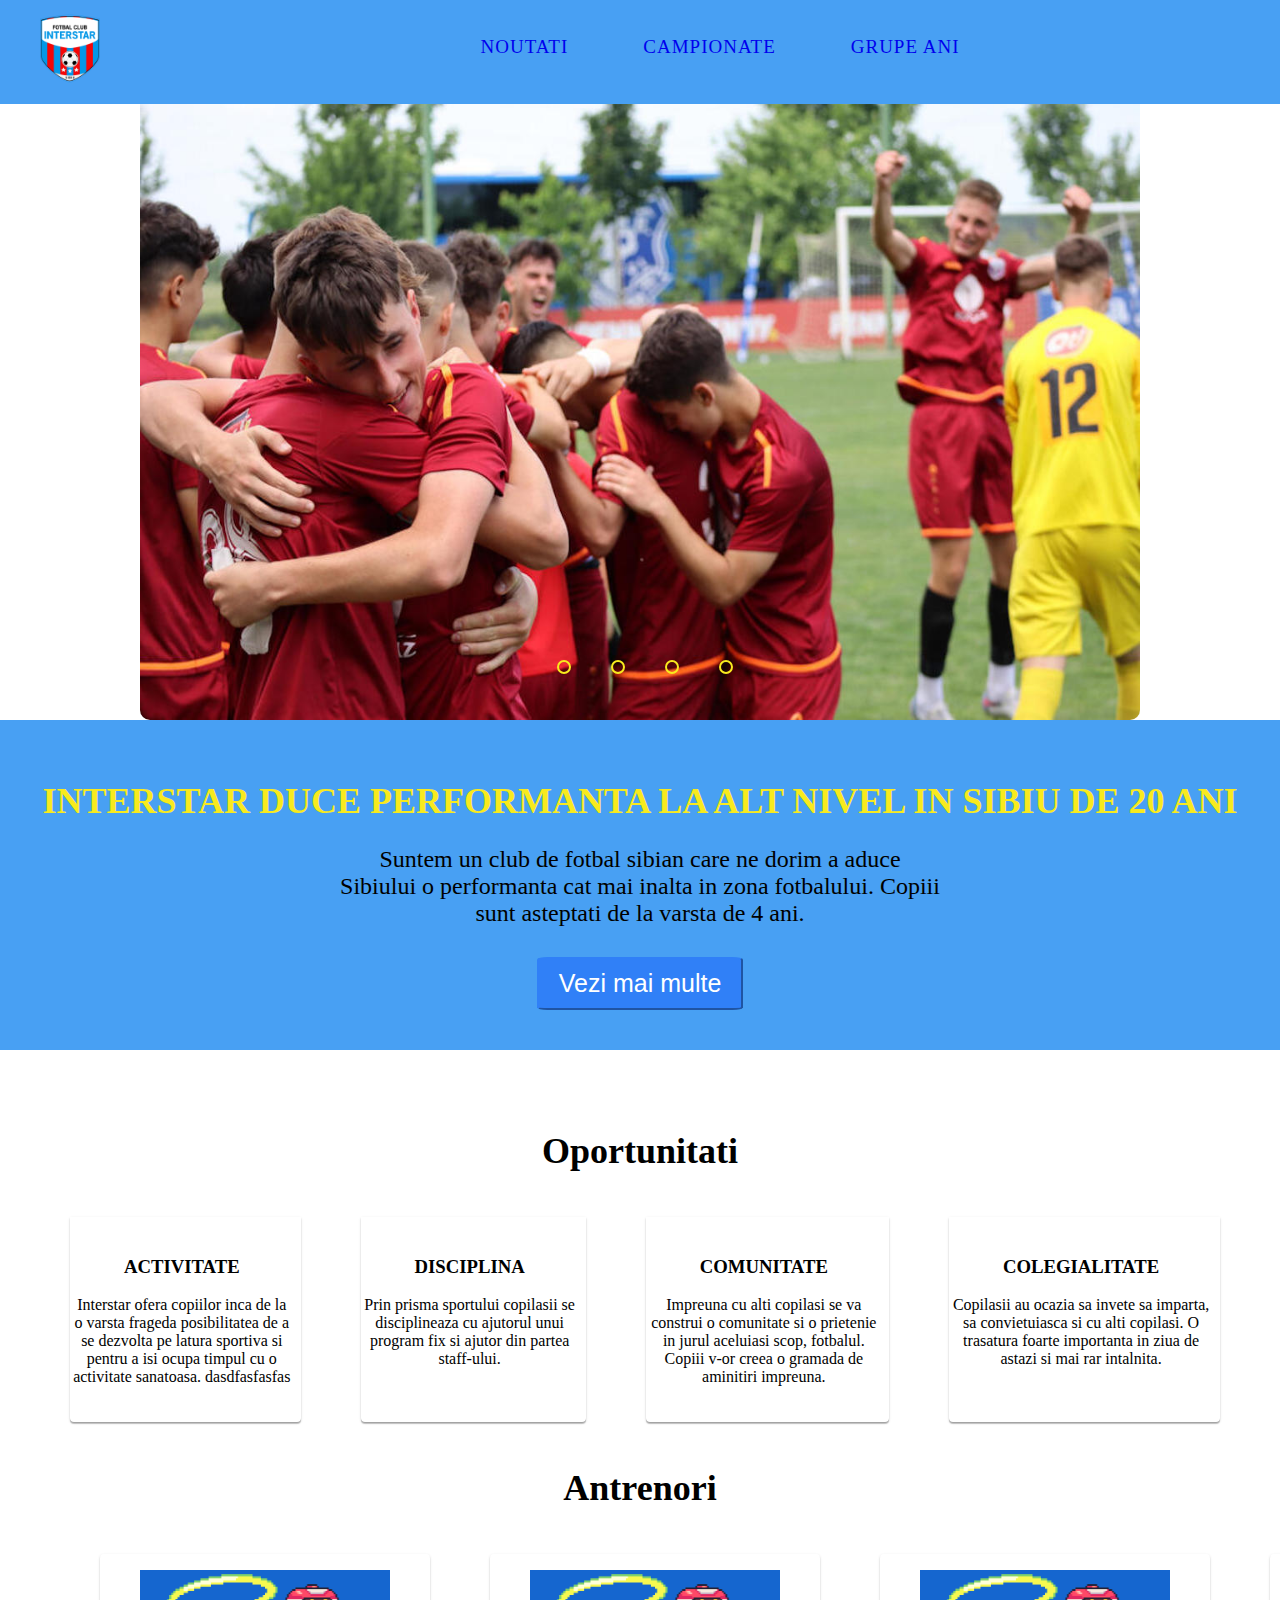
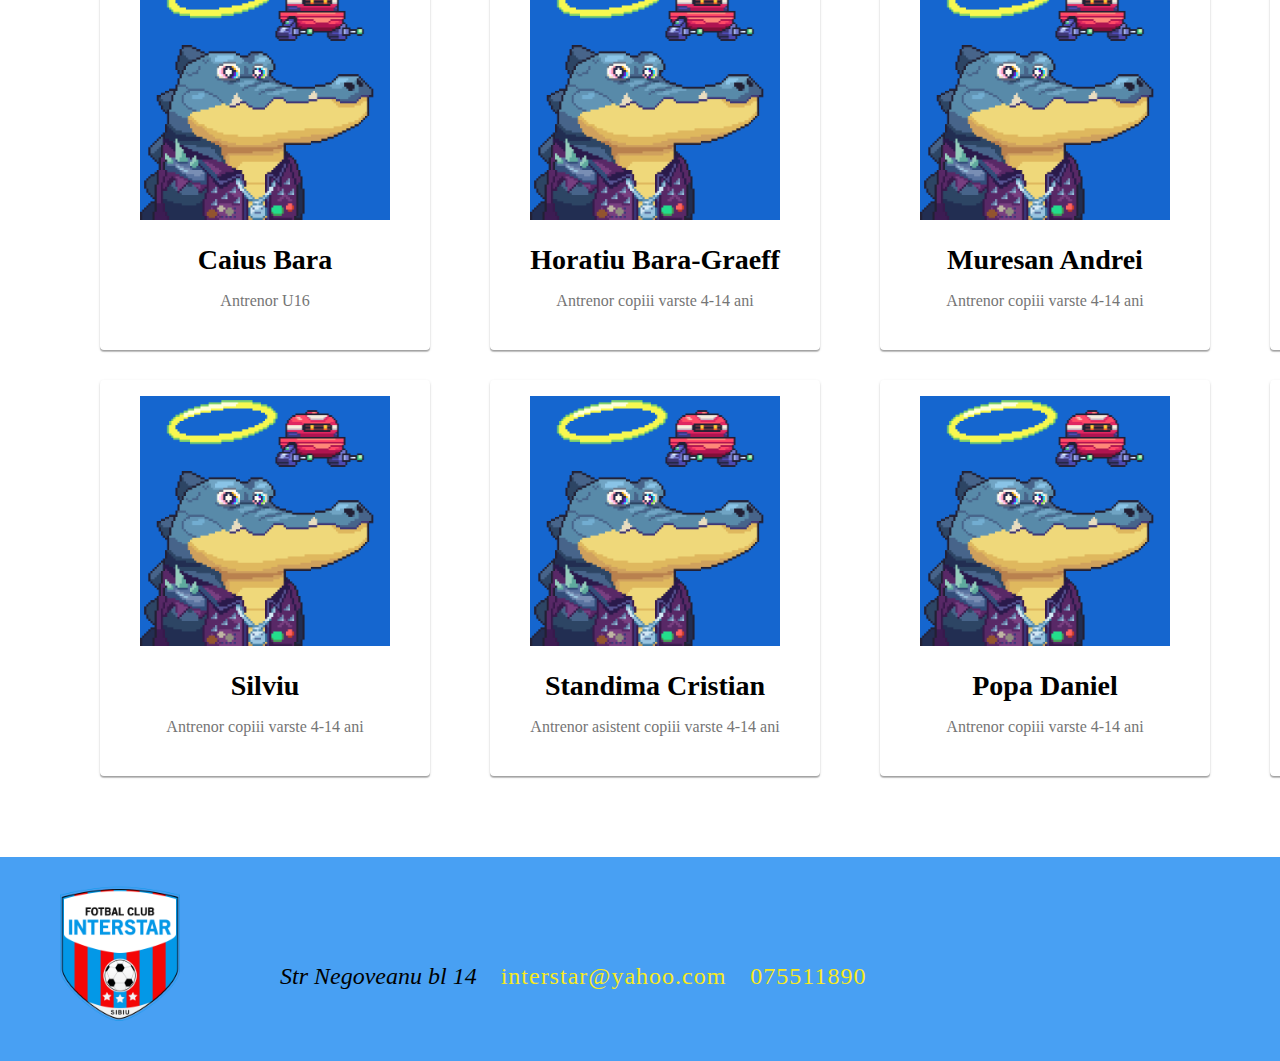
<file: index.html>
<!DOCTYPE html>
<html lang="en">
  <head>
    <meta charset="UTF-8" />
    <meta http-equiv="X-UA-Compatible" content="IE=edge" />
    <meta name="viewport" content="width=device-width, initial-scale=1.0" />
    <title>Fc Interstar Sibiu</title>
    <link rel="stylesheet" href="style.css" />
  </head>
  <body>
    <!-- HEADER NAVBAR -->

    <header>
      <nav>
        <div class="logo logo1">
          <a href="#"
            ><img src="./images/FCInterstarLogo.png" width="100px"
          /></a>
        </div>
        <div class="menu">
          <ul>
            <li><a id="menu_btn" href="news.html">Noutati</a></li>
            <li><a id="menu_btn" href="#">Campionate</a></li>
            <li><a id="menu_btn" href="grupe.html">Grupe ani</a></li>
          </ul>
        </div>
      </nav>
    </header>



    <!-- image slider start -->
    <div class="slider">
      <div class="slides">
        <!-- radio buttons start -->
        <input type="radio" name="radio-btn" id="radio1" />
        <input type="radio" name="radio-btn" id="radio2" />
        <input type="radio" name="radio-btn" id="radio3" />
        <input type="radio" name="radio-btn" id="radio4" />
        <!-- radio buttons end -->

        <!-- slide images start -->
        <div class="slide first">
          <img src="images/interstar-under-16-vetj.jpeg" alt="" />
        </div>
        <div class="slide">
          <img src="images/interstarkids.jpg" alt="" />
        </div>
        <div class="slide">
          <img src="images/pozacopiii.jpg" alt="" />
        </div>
        <div class="slide">
          <img src="images/campioni.jpg" alt="" />
        </div>
        <!-- slide images end -->
      </div>
      <!-- manual navigation start -->
      <div class="navigation-manual">
        <label for="radio1" class="manual-btn"></label>
        <label for="radio2" class="manual-btn"></label>
        <label for="radio3" class="manual-btn"></label>
        <label for="radio4" class="manual-btn"></label>
      </div>

      <!-- manual navigation end -->
    </div>
    <!-- image slider end -->

    <main>
      <section>
        <h1>Interstar duce performanta la alt nivel in Sibiu de 20 ani</h1>
        <p id="description">
          Suntem un club de fotbal sibian care ne dorim a aduce Sibiului o
          performanta cat mai inalta in zona fotbalului. Copiii sunt asteptati
          de la varsta de 4 ani.
        </p>
        <button type="button"><span>Vezi mai multe</span></button>
      </section>
    </main>

    <section class="opps">
      <h2>Oportunitati</h2>
      <ul>
        <li>
          <h3>Activitate</h3>
          <p>
            Interstar ofera copiilor inca de la o varsta frageda posibilitatea
            de a se dezvolta pe latura sportiva si pentru a isi ocupa timpul cu
            o activitate sanatoasa. dasdfasfasfas
          </p>
        </li>
        <li>
          <h3>Disciplina</h3>
          <p>
            Prin prisma sportului copilasii se disciplineaza cu ajutorul unui
            program fix si ajutor din partea staff-ului.
          </p>
        </li>
        <li>
          <h3>Comunitate</h3>
          <p>
            Impreuna cu alti copilasi se va construi o comunitate si o prietenie
            in jurul aceluiasi scop, fotbalul. Copiii v-or creea o gramada de
            aminitiri impreuna.
          </p>
        </li>
        <li>
          <h3>Colegialitate</h3>
          <p>
            Copilasii au ocazia sa invete sa imparta, sa convietuiasca si cu
            alti copilasi. O trasatura foarte importanta in ziua de astazi si
            mai rar intalnita.
          </p>
        </li>
      </ul>
    </section>

    <trainers>
      <h2>Antrenori</h2>
      <ul>
        <li>
          <figure>
            <img src="./images/croc321.png" width="250px" />
            <figcaption>Caius Bara</figcaption>
            <p>Antrenor U16</p>
          </figure>
        </li>
        <li>
          <figure>
            <img src="./images/croc321.png" width="250px" />
            <figcaption>Horatiu Bara-Graeff</figcaption>
            <p>Antrenor copiii varste 4-14 ani</p>
          </figure>
        </li>
        <li>
          <figure>
            <img src="./images/croc321.png" width="250px" />
            <figcaption>Muresan Andrei</figcaption>
            <p>Antrenor copiii varste 4-14 ani</p>
          </figure>
        </li>
        <li>
          <figure>
            <img src="./images/croc321.png" width="250px" />
            <figcaption>Bulea Nicolae</figcaption>
            <p>Antrenor copiii varste 4-14 ani</p>
          </figure>
        </li>
        <li>
          <figure>
            <img src="./images/croc321.png" width="250px" />
            <figcaption>Silviu</figcaption>
            <p>Antrenor copiii varste 4-14 ani</p>
          </figure>
        </li>
        <li>
          <figure>
            <img src="./images/croc321.png" width="250px" />
            <figcaption>Standima Cristian</figcaption>
            <p>Antrenor asistent copiii varste 4-14 ani</p>
          </figure>
        </li>
        <li>
          <figure>
            <img src="./images/croc321.png" width="250px" />
            <figcaption>Popa Daniel</figcaption>
            <p>Antrenor copiii varste 4-14 ani</p>
          </figure>
        </li>
        <li>
          <figure>
            <img src="./images/croc321.png" width="250px" />
            <figcaption>Mihai Ianc</figcaption>
            <p>Antrenor copiii varste 4-14 ani</p>
          </figure>
        </li>
      </ul>
    </trainers>

    <footer>
      <div class="logo logo2">
        <a href="#"><img src="./images/FCInterstarLogo.png" width="200px" /></a>
      </div>
      <div class="contacts">
        <ul>
          <li><address>Str Negoveanu bl 14</address></li>
          <li><a href="mailto:interstar@yahoo.com">interstar@yahoo.com</a></li>
          <li><a href="tel:0755118490">075511890</a></li>
        </ul>
      </div>
    </footer>
  </body>
</html>
</file>
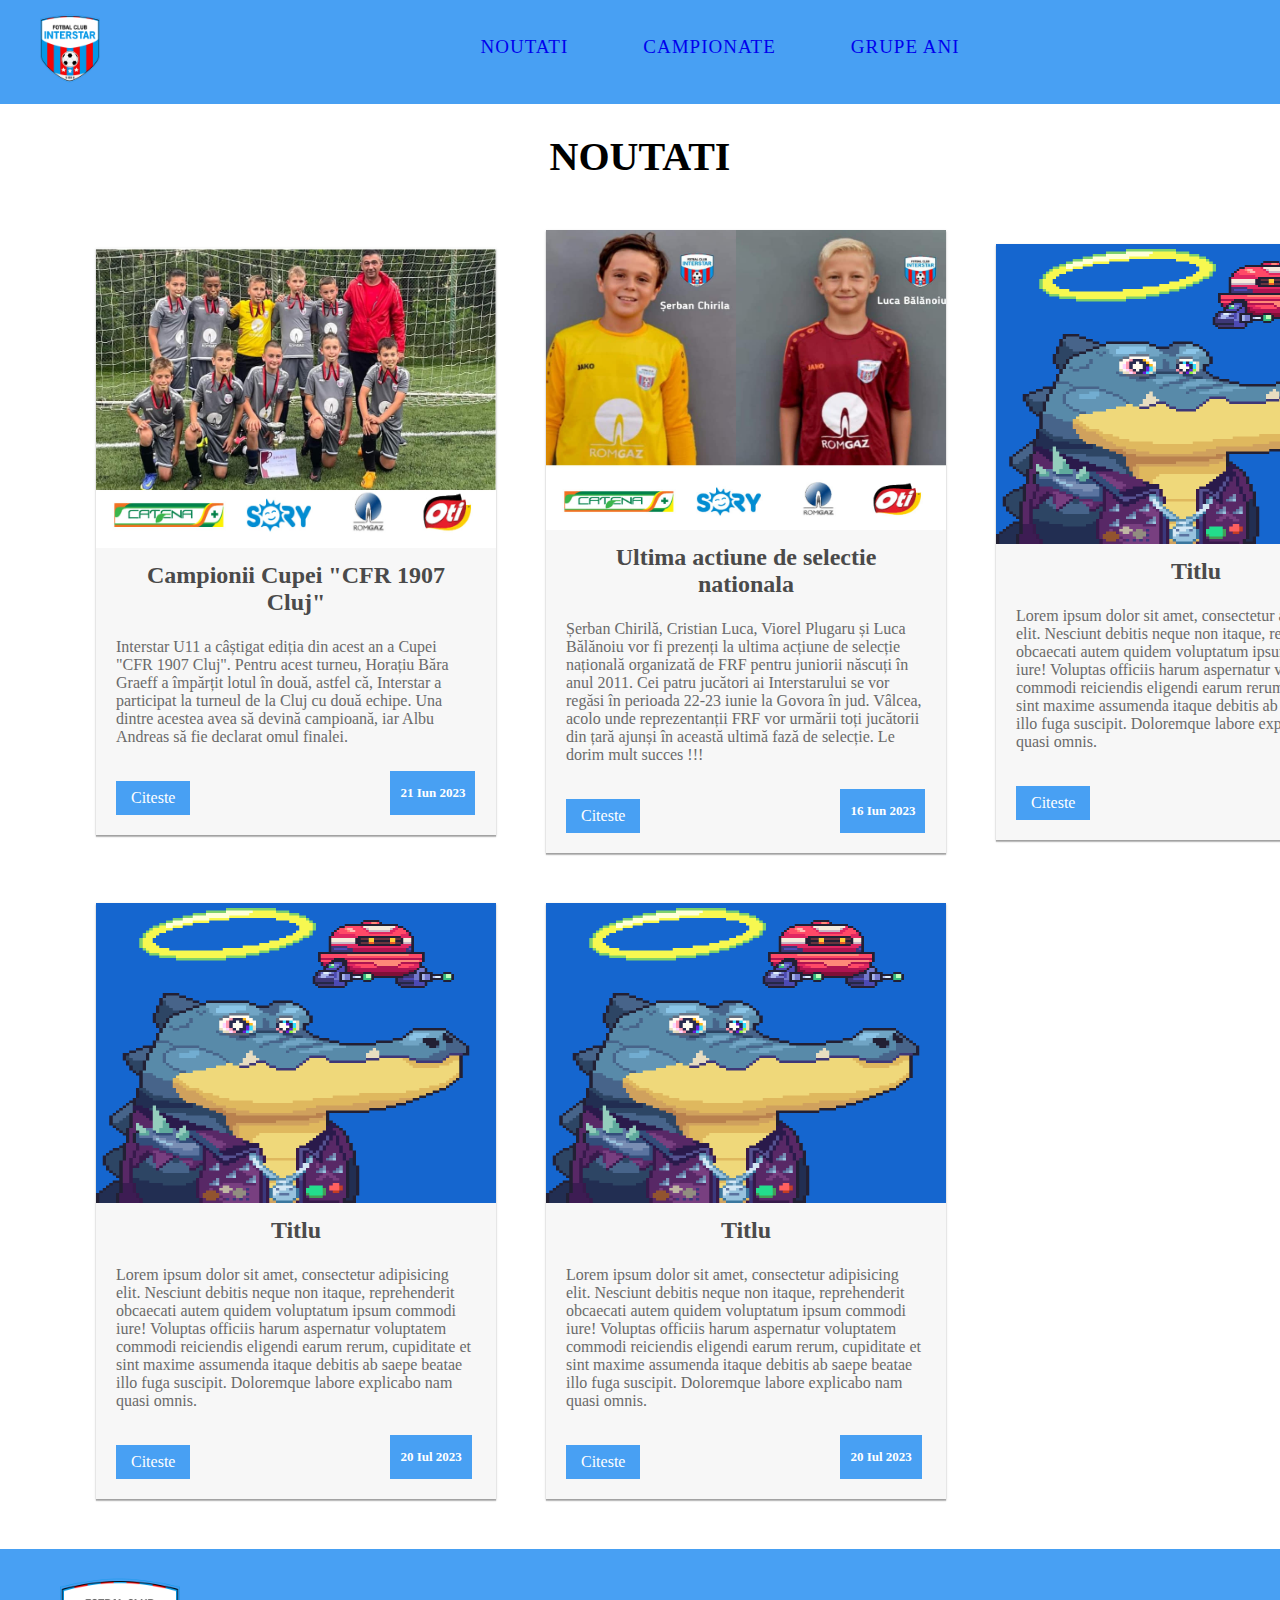
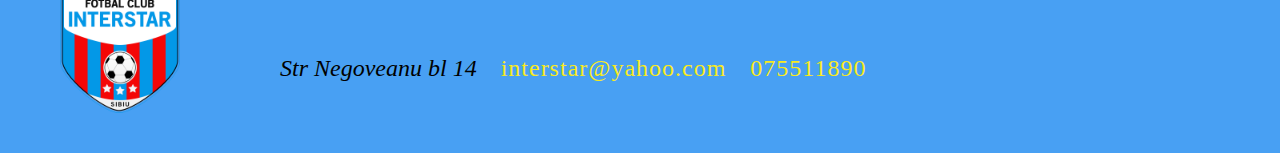
<file: news.html>
<!DOCTYPE html>
<html lang="en">
  <head>
    <meta charset="UTF-8" />
    <meta name="viewport" content="width=device-width, initial-scale=1.0" />
    <title>Noutati</title>
    <link rel="stylesheet" href="news.css" />
  </head>
  <body>
    <!-- HEADER NAVBAR -->
    <header>
      <nav>
        <div class="logo logo1">
          <a href="index.html"
            ><img
              src="./images/FCInterstarLogo.png"
              alt="nuu se vede poza"
              width="100px"
          /></a>
        </div>
        <div class="menu">
          <ul>
            <li><a id="menu_btn" href="#">Noutati</a></li>
            <li><a id="menu_btn" href="#">Campionate</a></li>
            <li><a id="menu_btn" href="grupe.html">Grupe ani</a></li>
          </ul>
        </div>
      </nav>
    </header>

    <!-- News Section -->
    <div class="blog-section">
      <div class="section-content blog">
        <div class="title">
          <h2>Noutati</h2>
        </div>
        <div class="cards">
          <div class="card">
            <div class="image-section">
              <img src="./images/poza-articol.jpg" />
            </div>
            <div class="article">
              <h4>Campionii Cupei "CFR 1907 Cluj"</h4>
              <p>
                Interstar U11 a câștigat ediția din acest an a Cupei "CFR 1907
                Cluj". Pentru acest turneu, Horațiu Băra Graeff a împărțit lotul
                în două, astfel că, Interstar a participat la turneul de la Cluj
                cu două echipe. Una dintre acestea avea să devină campioană, iar
                Albu Andreas să fie declarat omul finalei. 
              </p>
            </div>
            <div class="blog-view">
              <a href="" class="button">Citeste</a>
              <div class="posted-date">
                <p>21 Iun 2023</p>
              </div>
            </div>
          </div>

          <div class="card">
            <div class="image-section">
              <img src="./images/poza-articol2.jpg" />
            </div>
            <div class="article">
              <h4>Ultima actiune de selectie nationala</h4>
              <p>
                Șerban Chirilă, Cristian Luca, Viorel Plugaru și Luca Bălănoiu
                vor fi prezenți la ultima acțiune de selecție națională
                organizată de FRF pentru juniorii născuți în anul 2011. Cei
                patru jucători ai Interstarului se vor regăsi în perioada 22-23
                iunie la Govora în jud. Vâlcea, acolo unde reprezentanții FRF
                vor urmării toți jucătorii din țară ajunși în această ultimă
                fază de selecție. Le dorim mult succes !!!
              </p>
            </div>
            <div class="blog-view">
              <a href="" class="button">Citeste</a>
              <div class="posted-date">
                <p>16 Iun 2023</p>
              </div>
            </div>
          </div>
          <div class="card">
            <div class="image-section">
              <img src="./images/croc321.png" />
            </div>
            <div class="article">
              <h4>Titlu</h4>
              <p>
                Lorem ipsum dolor sit amet, consectetur adipisicing elit.
                Nesciunt debitis neque non itaque, reprehenderit obcaecati autem
                quidem voluptatum ipsum commodi iure! Voluptas officiis harum
                aspernatur voluptatem commodi reiciendis eligendi earum rerum,
                cupiditate et sint maxime assumenda itaque debitis ab saepe
                beatae illo fuga suscipit. Doloremque labore explicabo nam quasi
                omnis.
              </p>
            </div>
            <div class="blog-view">
              <a href="" class="button">Citeste</a>
              <div class="posted-date">
                <p>21 Iun 2023</p>
              </div>
            </div>
          </div>
          <div class="card">
            <div class="image-section">
              <img src="./images/croc321.png" />
            </div>
            <div class="article">
              <h4>Titlu</h4>
              <p>
                Lorem ipsum dolor sit amet, consectetur adipisicing elit.
                Nesciunt debitis neque non itaque, reprehenderit obcaecati autem
                quidem voluptatum ipsum commodi iure! Voluptas officiis harum
                aspernatur voluptatem commodi reiciendis eligendi earum rerum,
                cupiditate et sint maxime assumenda itaque debitis ab saepe
                beatae illo fuga suscipit. Doloremque labore explicabo nam quasi
                omnis.
              </p>
            </div>
            <div class="blog-view">
              <a href="" class="button">Citeste</a>
              <div class="posted-date">
                <p>20 Iul 2023</p>
              </div>
            </div>
          </div>
          <div class="card">
            <div class="image-section">
              <img src="./images/croc321.png" />
            </div>
            <div class="article">
              <h4>Titlu</h4>
              <p>
                Lorem ipsum dolor sit amet, consectetur adipisicing elit.
                Nesciunt debitis neque non itaque, reprehenderit obcaecati autem
                quidem voluptatum ipsum commodi iure! Voluptas officiis harum
                aspernatur voluptatem commodi reiciendis eligendi earum rerum,
                cupiditate et sint maxime assumenda itaque debitis ab saepe
                beatae illo fuga suscipit. Doloremque labore explicabo nam quasi
                omnis.
              </p>
            </div>
            <div class="blog-view">
              <a href="" class="button">Citeste</a>
              <div class="posted-date">
                <p>20 Iul 2023</p>
              </div>
            </div>
          </div>
        </div>
      </div>
    </div>

    <!-- FOOTER -->
    <footer>
      <div class="logo logo2">
        <a href="#"><img src="./images/FCInterstarLogo.png" width="200px" /></a>
      </div>
      <div class="contacts">
        <ul>
          <li><address>Str Negoveanu bl 14</address></li>
          <li><a href="mailto:interstar@yahoo.com">interstar@yahoo.com</a></li>
          <li><a href="tel:0755118490">075511890</a></li>
        </ul>
      </div>
    </footer>

  </body>
</html>
</file>
<file: style.css>
* {
  list-style: none;
  text-decoration: none;
}

body {
  height: 100vh;
  padding: 0;
  margin: 0;
  justify-content: center;
  align-items: center;
}

/* HEADER NAVBAR */
header {
  width: 100%;
  /* height: 100vh; */
  background-color: rgb(72, 160, 243);
  background-size: cover;
  background-attachment: fixed;
  position: fixed;
}
.logo1 {
  float: left;
  margin-left: 20px;
}

nav {
  width: 100%;
  background-color: rgb(72, 160, 243);
}
header ul {
  overflow: hidden;
  text-align: center;
  transition: 1s;
  margin-top: 10px;
}
/* header.black ul{
    background: black;
  } */

header ul li a {
  font-size: 19px;
  letter-spacing: 1px;
  text-transform: uppercase;
}

header ul {
  font-size: 20px;
  margin: auto;
}
header ul li {
  display: inline-block;
  margin: 35px;
}

/* SLIDER PHOTO */

.slider {
  width: 1000px;
  height: 720px;
  border-radius: 10px;
  overflow: hidden;
  margin-left: auto;
  margin-right: auto;
}

.slides {
  width: 500%;
  height: 500px;
  display: flex;
}
.slides input {
  display: none;
}

.slide {
  width: 20%;
  transition: 2s;
}
.slide img {
  width: 1000px;
  height: 720px;
}
/* css for manual navigation */

.navigation-manual {
  position: absolute;
  width: 800px;
  margin-top: 160px;
  display: flex;
  justify-content: center;
  margin-left: 105px;
}

.manual-btn {
  border: 2px solid rgb(248, 234, 30);
  padding: 5px;
  border-radius: 10px;
  cursor: pointer;
  transition: 1s;
}

.manual-btn:not(:last-child) {
  margin-right: 40px;
}

.manual-btn:hover {
  background-color: rgb(248, 234, 30);
}

#radio1:checked ~ .first {
  margin-left: 0;
}
#radio2:checked ~ .first {
  margin-left: -20%;
}
#radio3:checked ~ .first {
  margin-left: -40%;
}
#radio4:checked ~ .first {
  margin-left: -60%;
}

#menu_btn:active {
  color: rgb(248, 234, 30);
}
#menu_btn:visited {
  color: rgb(248, 234, 30);
}

/* .logo {
    margin-left: 220px;
  } */

main section {
  /* background-color: rgb(248, 234, 30); */
  background-color: rgb(72, 160, 243);
  text-align: center;
}

#poza {
  width: 863px;
}
main h1 {
  text-align: center;
  color: black;
  font-size: 36px;
  /* margin-bottom: 40px; */
  margin-top: 10px;
  text-transform: uppercase;
  color: rgb(248, 234, 30);
}

main p {
  text-align: center;
  width: 600px;
  margin: auto;
  font-size: 24px;
}
button {
  background-color: rgb(48, 128, 247);
  color: #fff;
  border-radius: 5%;
  border-color: rgb(48, 128, 247);
  margin-top: 30px;
  margin-bottom: 40px;
  cursor: pointer;
  padding: 10px 20px;
}
button span {
  font-size: 25px;
}
button:hover {
  background-color: rgb(199, 20, 20);
  border-color: rgb(199, 20, 20);
}

section {
  padding-top: 50px;
}
section h2 {
  text-align: center;
  font-size: 36px;
}
.opps ul{
  display: grid;
  grid-template-columns: repeat(4, auto);
}
section h3 {
  text-transform: uppercase;
}
section ul {
  display: flex;
  text-align: center;
  margin-left: auto;
  margin-right: 30px;
}
section ul li {
  box-shadow: 0px 1px 3px rgba(0, 0, 0, 0.12), 0px 1px 1px rgba(0, 0, 0, 0.14),
    0px 2px 1px rgba(0, 0, 0, 0.2);
  border-radius: 0px 0px 4px 4px;
  padding-left: 1%;
  padding-right: 10px;
  padding-bottom: 20px;
  padding-top: 20px;
  margin: 15px 30px;
}

trainers h2 {
  text-align: center;
  font-size: 36px;
}

trainers ul {
  text-align: center;
  padding-bottom: 50px;
  margin-left: 30px;
  margin-right: 40px;
  display: grid;
  grid-template-columns: repeat(4, auto);
}
trainers ul li {
  box-shadow: 0px 1px 3px rgba(0, 0, 0, 0.12), 0px 1px 1px rgba(0, 0, 0, 0.14),
    0px 2px 1px rgba(0, 0, 0, 0.2);
  border-radius: 4px 4px 4px 4px;
  margin: 15px 30px;
}

trainers figcaption {
  text-align: center;
  font-size: 28px;
  font-weight: 700;
  margin-top: 20px;
}
trainers p {
  margin-bottom: 40px;
  font-weight: 400;
  color: #757575;
  font-size: 16px;
  text-align: center;
}

footer {
  display: flex;
  /* background-color: rgb(248, 234, 30); */
  background-color: rgb(72, 160, 243);
  width: 100%;
  text-align: center;
}
.logo2 {
  margin-left: 20px;
}
footer ul li a {
  color: rgb(248, 234, 30);
  letter-spacing: 1px;
}
footer ul li {
  font-size: 24px;
  margin-top: 90px;
  display: inline-block;
  margin-left: 20px;
}

/* @media screen and (max-width: 1280px) {
  trainers ul {
   
    display: grid;
    grid-template-columns: repeat(3, auto);

  }
  header ul li a {
    font-size: 20px;
    letter-spacing: 1px;
    text-transform: uppercase;
  }
  header ul li{
    margin: 15px;
  }
  .opps ul{
    display: grid;
    grid-template-columns: repeat(2, auto);
  }

}
@media screen and (max-width: 992px) {
  trainers ul {
   
    display: grid;
    grid-template-columns: repeat(2, auto);
  }
  header ul li a {
    font-size: 12px;
    letter-spacing: 1px;
    text-transform: uppercase;
  }
  header ul li{
    margin: 15px;
  }
  .opps ul{
    display: grid;
    grid-template-columns: repeat(2, auto);
  }
} */
</file>
<file: news.css>
* {
  list-style: none;
  text-decoration: none;
}

body {
  padding: 0;
  margin: 0;
}

/* HEADER NAVBAR */

header{
    width: 100%;
    /* height: 100vh; */
    background-color: rgb(72, 160, 243);
    background-size: cover;
    background-attachment: fixed;
    position: fixed;
  }
  .logo1{
      float: left;
      margin-left: 20px;
    }

  nav{
    width: 100%;
    background-color: rgb(72, 160, 243);
  }
  header ul{
    overflow: hidden;
    text-align: center;
    transition: 1s;
    margin-top: 10px;
  }
  /* header.black ul{
    background: black;
  } */
  
  header ul li a{
    font-size: 19px;
    letter-spacing: 1px;
    text-transform: uppercase;
  }
 



  header ul {
    font-size: 20px;
    margin: auto;
  }
  header ul li {
    display: inline-block;
    margin: 35px;
  }
  
  #menu_btn:active {
    color: rgb(248, 234, 30);
  }
  #menu_btn:visited {
    color: rgb(248, 234, 30);
  }


  /* NEWS SECTION */

  .blog-section{
    width: 100%;
    padding-top: 100px;
    
  }
  .blog-section .section-content{
    width: 85%;
    margin: 20px auto;
  }
  
  .blog-section .section-content .title{
    width: 60%;
    text-align: center;
    margin: auto;
  }

  .blog-section .section-content .title h2{
    font-size: 40px;
    text-transform: uppercase;
  }

  .blog-section .section-content .cards{
    display: grid;
    grid-template-columns: repeat(3, 1fr);
    grid-gap: 50px;
    margin: 50px auto;
  }

  .blog-section .section-content .cards .card{
   width: 400px;
   background-color: #f7f7f7;
   margin: auto;
   box-shadow: 0px 1px 3px rgba(0, 0, 0, 0.12), 0px 1px 1px rgba(0, 0, 0, 0.14),
    0px 2px 1px rgba(0, 0, 0, 0.2);
  }
  .blog-section .section-content .cards .card img{
   width: 400px;
   height: 300px;

  }
  .blog-section .section-content .cards .card .article{
    padding: 15px 20px;
    
  }
  .blog-section .section-content .cards .card .article h4{
    font-size: 24px;
    color: #4a4a4a;
    margin-top: -5px;
    text-align: center;
  }
  .blog-section .section-content .cards .card .blog-view{
    display: flex;
    align-items: flex-end;
    margin-bottom: 20px;
  }
  .blog-section .section-content .cards .card .article p{
    font-size: 16px;
    margin: -10px 0px 10px;
    color: #6a6a6a;
  }
  .blog-section .section-content .cards .card a{
    text-decoration: none;
    background-color: rgb(72, 160, 243);
    padding: 8px 15px;
    color: #fff;
    margin-left: 20px;
  }
  .blog-section .section-content .cards .card .posted-date{
    font-weight: 600;
    /* position: sticky; */
    font-size: small;
    margin-left: 200px;
    display: inline-block;
    align-content: flex-start;
    background-color: rgb(72, 160, 243);
    padding: 1px 10px;
    color: #fff;
  }

  footer {
    display: flex;
  /* background-color: rgb(248, 234, 30); */
  background-color: rgb(72, 160, 243);
  width: 100%;
  text-align: center;
  }
  .logo2 {
    margin-left: 20px;
  }
  footer ul li a {
    color: rgb(248, 234, 30);
    letter-spacing: 1px;
  }
  footer ul li {
    font-size: 24px;
    margin-top: 90px;
    display: inline-block;
    margin-left: 20px;
  }

  @media screen and (max-width: 992px) {
    .blog-section .section-content .cards{
      
      grid-template-columns: repeat(2, 1fr);
     
    }

  }
  @media screen and (max-width: 768px) {
    .blog-section .section-content .cards{
      
      grid-template-columns: 1fr;
     
    }
  }
</file>
